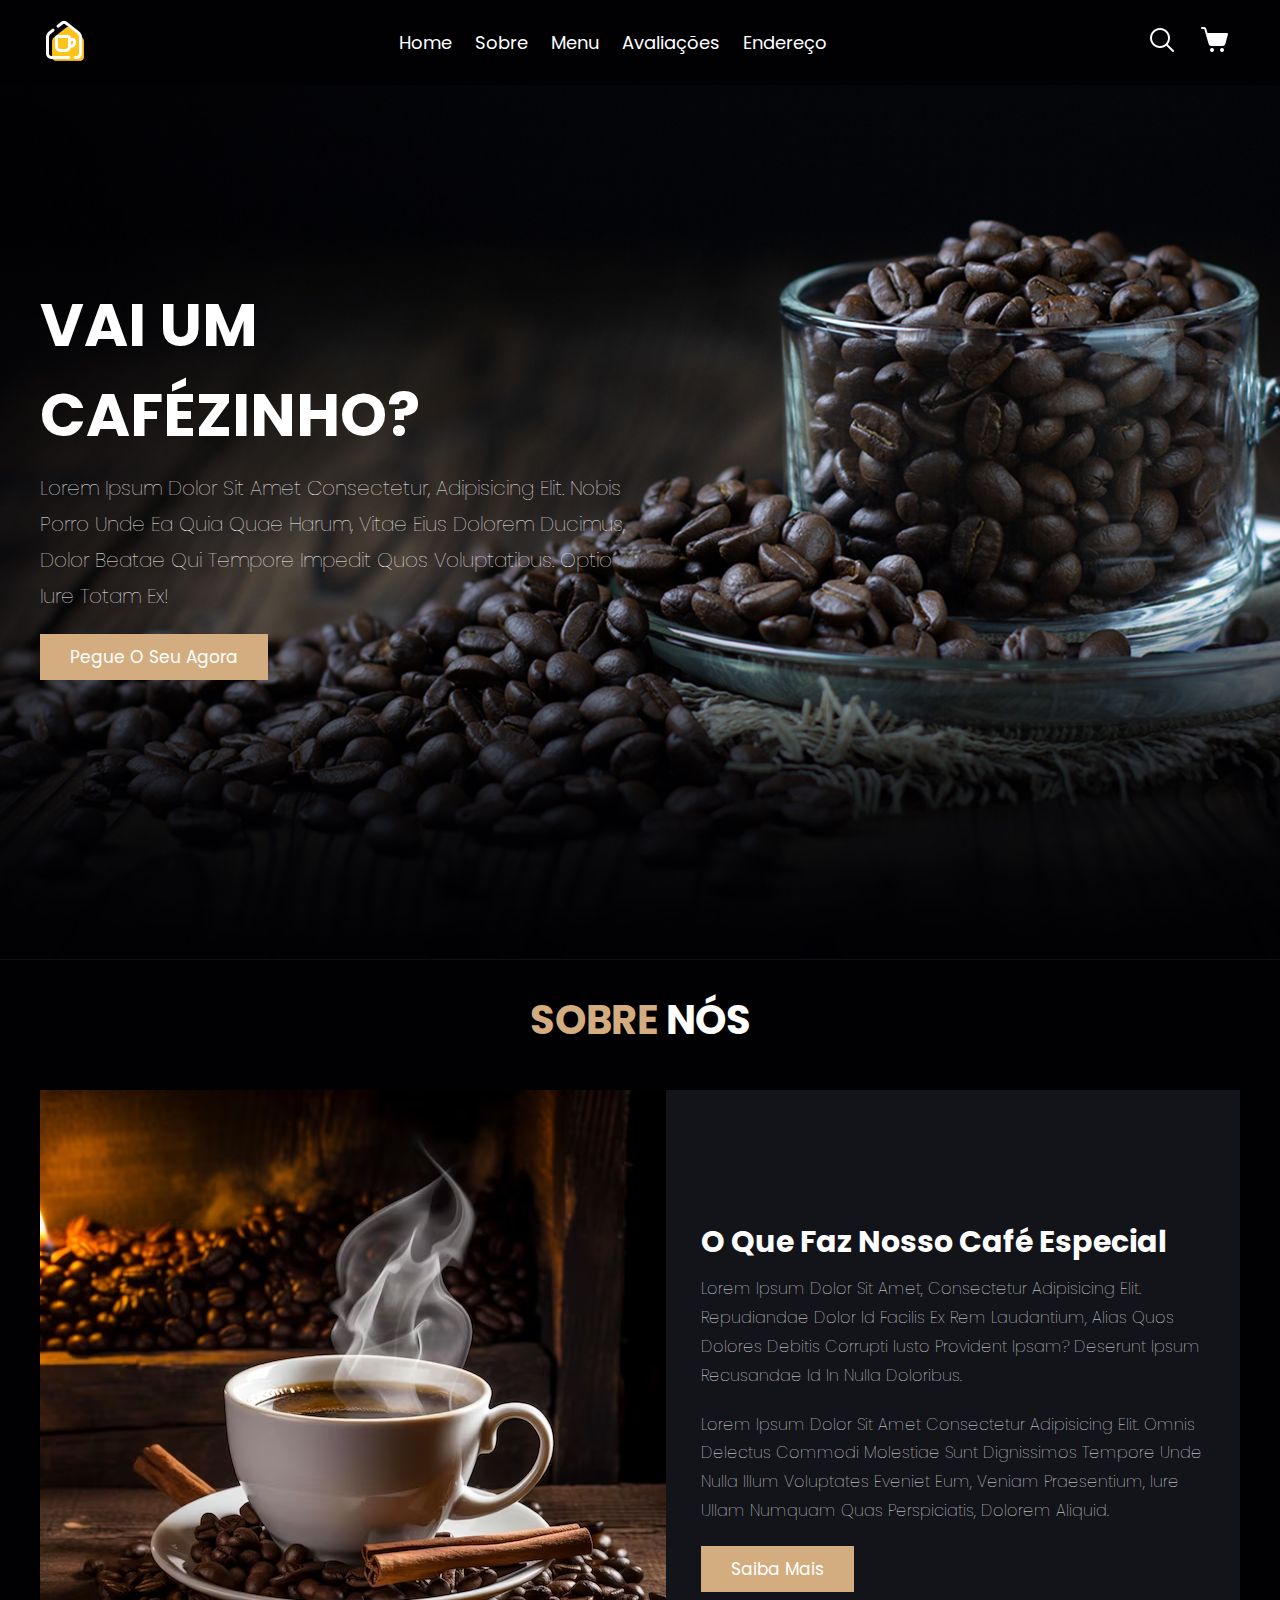
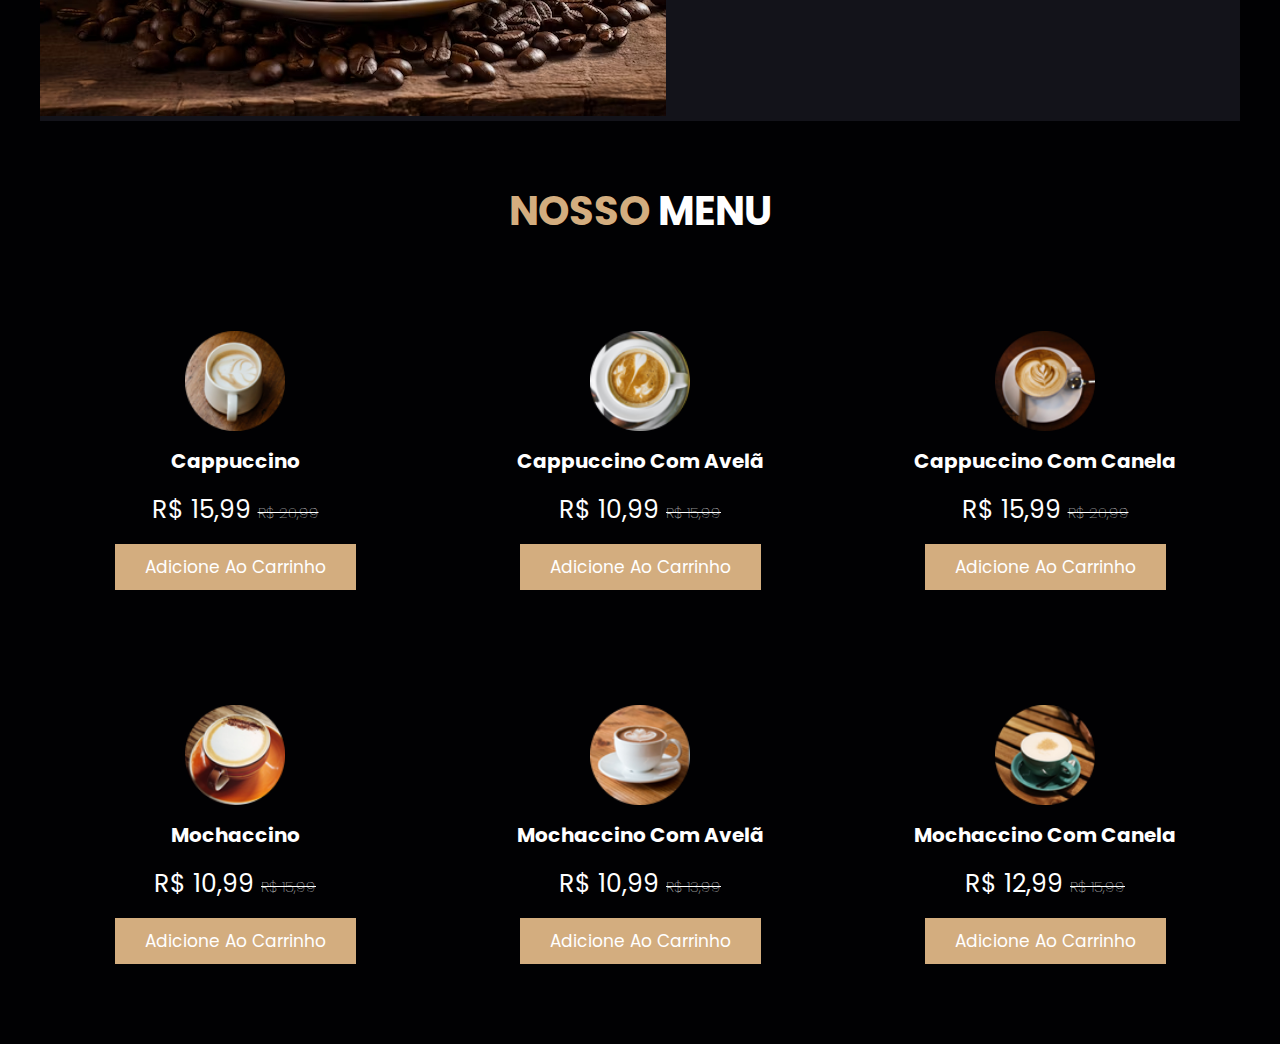
<file: index.html>
<!DOCTYPE html>
<html lang="pt-br">

<head>
    <meta charset="UTF-8">
    <meta name="viewport" content="width=device-width, initial-scale=1.0">
    <link rel="stylesheet" href="style.css">
    <link rel="preconnect" href="https://fonts.googleapis.com">
    <link rel="preconnect" href="https://fonts.gstatic.com" crossorigin>
    <link href="https://fonts.googleapis.com/css2?family=Poppins:wght@100;300;400;500;700&display=swap"
        rel="stylesheet">
    <title>Coffe Page</title>
</head>

<body>
    <header class="header">
        <section>
            <a href="#" class="logo">
                <img
                    src="[data-uri]">
            </a>

            <nav class="navbar">
                <a href="#home">Home</a>
                <a href="#about">Sobre</a>
                <a href="#menu">Menu</a>
                <a href="#review">Avaliações</a>
                <a href="#address">Endereço</a>
            </nav>

            <div class="icons">
                <img
                    src="[data-uri]">
                <img
                    src="[data-uri]">
            </div>
        </section>
    </header>

    <div class="home-container">
        <section id="#home">
            <div class="content">
                <h3>VAI UM CAFÉZINHO?</h3>
                <p>Lorem ipsum dolor sit amet consectetur, adipisicing elit. Nobis porro unde ea quia quae harum, vitae
                    eius dolorem ducimus, dolor beatae qui tempore impedit quos voluptatibus. Optio iure totam ex!</p>
                <a href="#" class="btn">Pegue o seu agora</a>
            </div>
        </section>
    </div>

    <section class="about" id="about">
        <h2 class="title">Sobre <span>Nós</span></h2>
        <div class="row">
            <div class="container-image">
                <img src="./img/xicara-de-bebida.png" alt="sobre-nos">
            </div>
            <div class="content">
                <h3>O que faz nosso café especial</h3>
                <p>Lorem ipsum dolor sit amet, consectetur adipisicing elit. Repudiandae dolor id facilis ex rem
                    laudantium, alias quos dolores debitis corrupti iusto provident ipsam? Deserunt ipsum recusandae id
                    in nulla doloribus.</p>
                <p>Lorem ipsum dolor sit amet consectetur adipisicing elit. Omnis delectus commodi molestiae sunt
                    dignissimos tempore unde nulla illum voluptates eveniet eum, veniam praesentium, iure ullam numquam
                    quas perspiciatis, dolorem aliquid.</p>
                <a href="#" class="btn">Saiba Mais</a>
            </div>

        </div>
    </section>

    <section class="menu" id="menu">
        <h2 class="title">Nosso <span>Menu</span></h2>

        <div class="box-container">
            <div class="box">
                <img src="./img/menu-1.png" alt="item-1">
                <h3>Cappuccino</h3>
                <div class="price">R$ 15,99 <span>R$ 20,99</span></div>
                <a href="#" class="btn">Adicione ao Carrinho</a>
            </div>
            <div class="box">
                <img src="./img/menu-2.png" alt="item-1">
                <h3>Cappuccino com Avelã</h3>
                <div class="price">R$ 10,99 <span>R$ 15,99</span></div>
                <a href="#" class="btn">Adicione ao Carrinho</a>
            </div>
            <div class="box">
                <img src="./img/menu-3.png" alt="item-1">
                <h3>Cappuccino com Canela</h3>
                <div class="price">R$ 15,99 <span>R$ 20,99</span></div>
                <a href="#" class="btn">Adicione ao Carrinho</a>
            </div>
            <div class="box">
                <img src="./img/menu-4.png" alt="item-1">
                <h3>Mochaccino</h3>
                <div class="price">R$ 10,99 <span>R$ 15,99</span></div>
                <a href="#" class="btn">Adicione ao Carrinho</a>
            </div>
            <div class="box">
                <img src="./img/menu-5.png" alt="item-1">
                <h3>Mochaccino com Avelã</h3>
                <div class="price">R$ 10,99 <span>R$ 13,99</span></div>
                <a href="#" class="btn">Adicione ao Carrinho</a>
            </div>
            <div class="box">
                <img src="./img/menu-6.png" alt="item-1">
                <h3>Mochaccino com Canela</h3>
                <div class="price">R$ 12,99 <span>R$ 15,99</span></div>
                <a href="#" class="btn">Adicione ao Carrinho</a>
            </div>
        </div>
    </section>
</body>

</html>
</file>
<file: style.css>
:root {
    --main-color: #d3ad7f;
    --black: #13131a;
    --bg: #010103;
    --border: 0.1rem solid rgba (255,255,255,0.3);
    font-size: 10px;

}

*{
    margin: 0;
    padding: 0;
    outline: none;
    border: none;
    text-decoration: none;
    text-transform: capitalize;
    transition: 0.2s linear;
    font-family: "Poppins", sans-serif;
}

body {
    background-color: var(--bg);
}

section {
    padding: 3rem 2rem;
    margin: 0 auto;
    max-width: 1200px;
}

.header {
    position: fixed;
    top: 0;
    left: 0;
    right: 0;
    z-index: 99;
    border-bottom: var(--border);
    background-color: var(--bg);
}

.header section {
    display: flex;
    align-items: center;
    justify-content: space-between;
    padding-top: 1.5rem;
    padding-bottom: 1.5rem;
}

.navbar a {
    margin: 0 1rem;
    font-size: 1.8rem;
    color: #fff;
}

.navbar a:hover {
    color: var(--main-color);
    border-bottom: 0.1rem solid var(--main-color);
    padding-bottom: 0.5rem;
    font-size: 2rem;
}

.icons img {
    margin: 1rem;
    cursor: pointer;
}

.icons img:hover {
    width: 40px;
    height: 40px;
}

.btn {
    background: var(--main-color);
    color: #fff;
    padding: 1rem 3rem;
    font-size: 1.7rem;
    cursor: pointer;
    margin-top: 1rem;
    display: inline-block;
}

.btn:hover {
    letter-spacing: 0.1rem;

}

.home-container {
    background: url("./img/home-img.jpg");
    background-position: center;
    background-size: cover;
}

.home-container section {
    display: flex;
    align-items: center;
    min-height: 100vh;
}

.content {
    max-width: 60rem;
}

.content h3 {
    color: #fff;
    font-size: 6rem;
}

.content p {
    color: #fff;
    font-size: 2rem;
    font-weight: 100;
    line-height: 1.8;
    padding: 1rem 0;
}

.title {
    font-size: 4rem;
    color: var(--main-color); 
    text-align: center;
    text-transform: uppercase;
    margin-bottom: 4rem;
}

.title span {
    color: #fff;
    text-transform: uppercase;
}

.about .row {
    display: flex;
    align-items: center;
    background-color: var(--black);
    gap: 1.5rem;
}

.about .row .content {
    padding: 2rem;
}

.about .row .content h3 {
    font-size: 3rem;
    color: #fff;
}

.about .row .content p {
    font-size: 1.6rem;
    color: #fff;
    padding: 1rem 0;
    line-height: 1.8;
}

.menu .box-container {
    display: grid;
    grid-template-columns: repeat(auto-fit, minmax(30rem, 1fr));
    gap: 1.5rem;
}

.menu .box-container .box {
    text-align: center;
    border: var(--border);
    padding: 5rem;
    cursor: pointer;
}

.menu .box-container .box img {
    height: 10rem;
}

.menu .box-container .box h3{
    color: #fff;
    font-size: 2rem;
    padding: 1rem 0;
}

.menu .box-container .box .price {
    color: #fff;
    font-size: 2.5rem;
    padding: 0.5rem 0;
}

.menu .box-container .box .price span {
    font-size: 1.5rem;
    text-decoration: line-through;
    font-weight: lighter;
}

.menu .box-container .box:hover {
    background-color: #fff;
} 

.menu .box-container .box:hover>* {
    color: var(--black);
}
</file>
